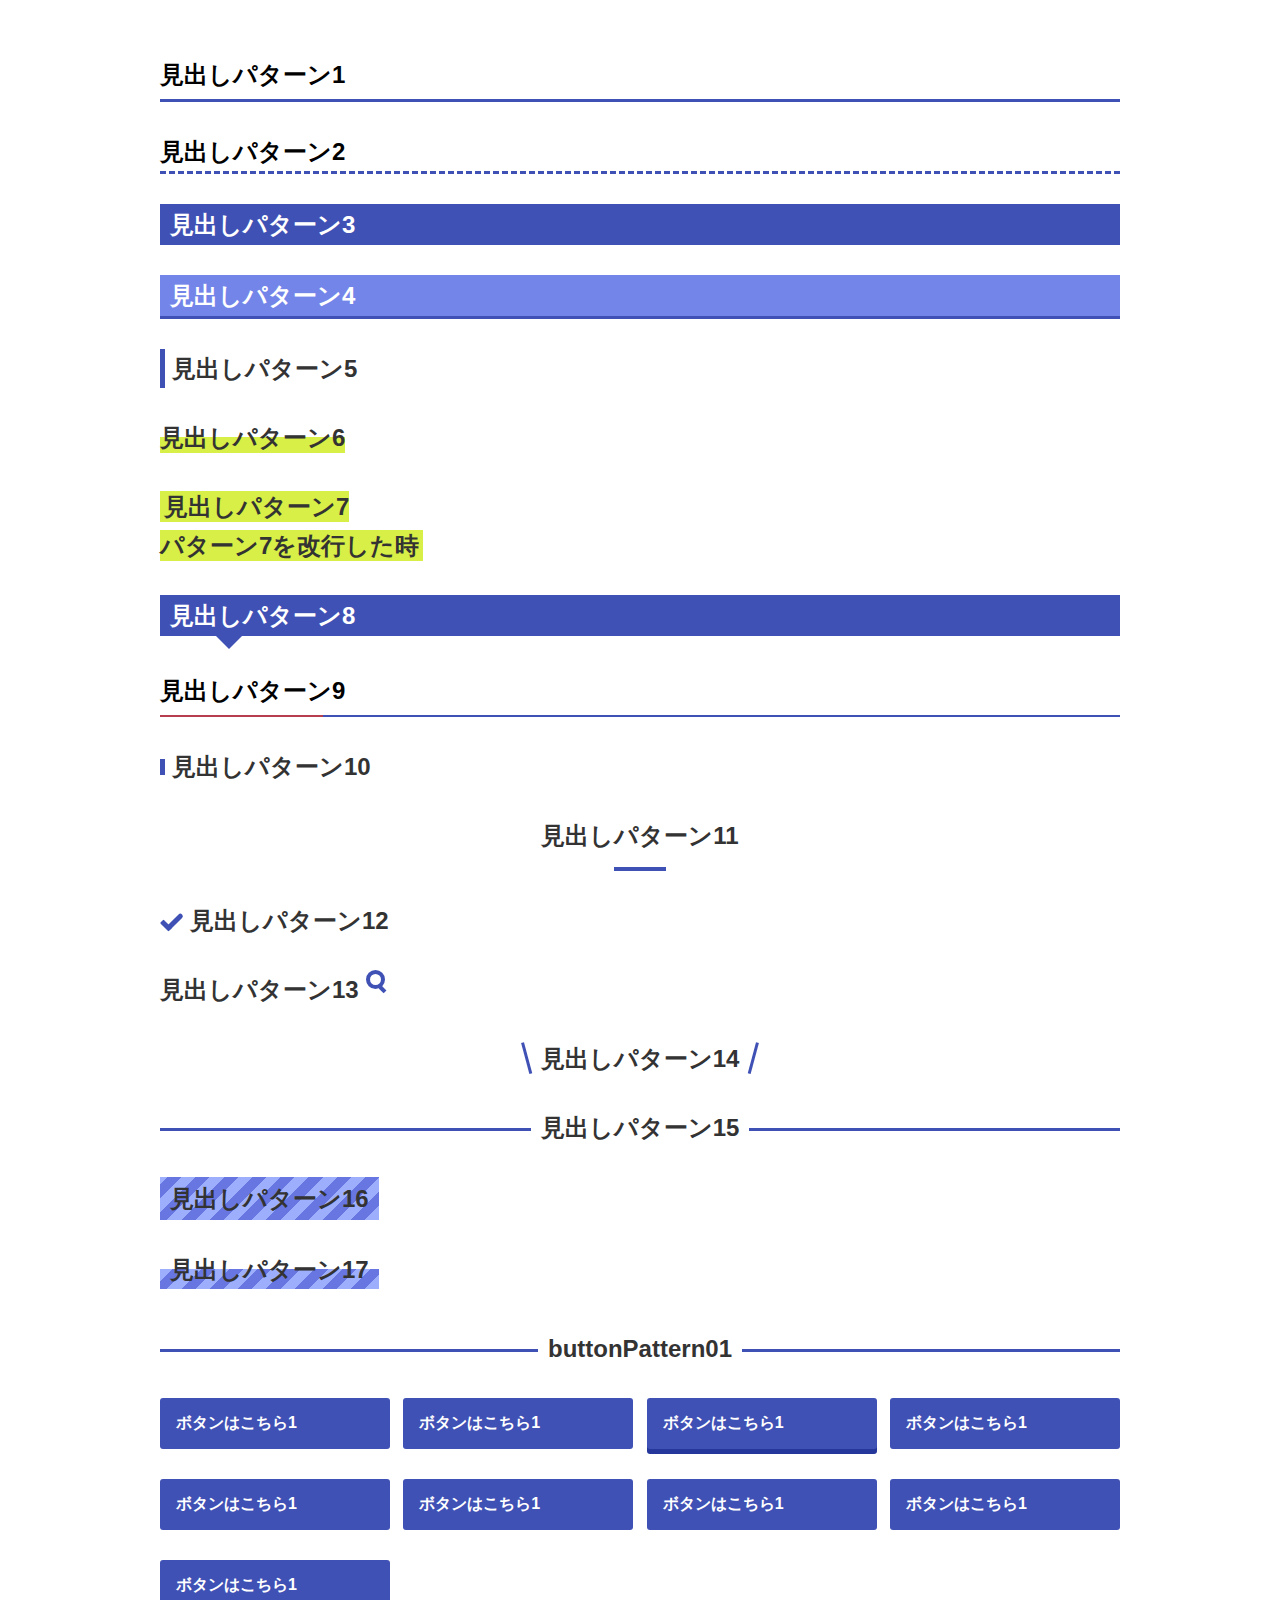
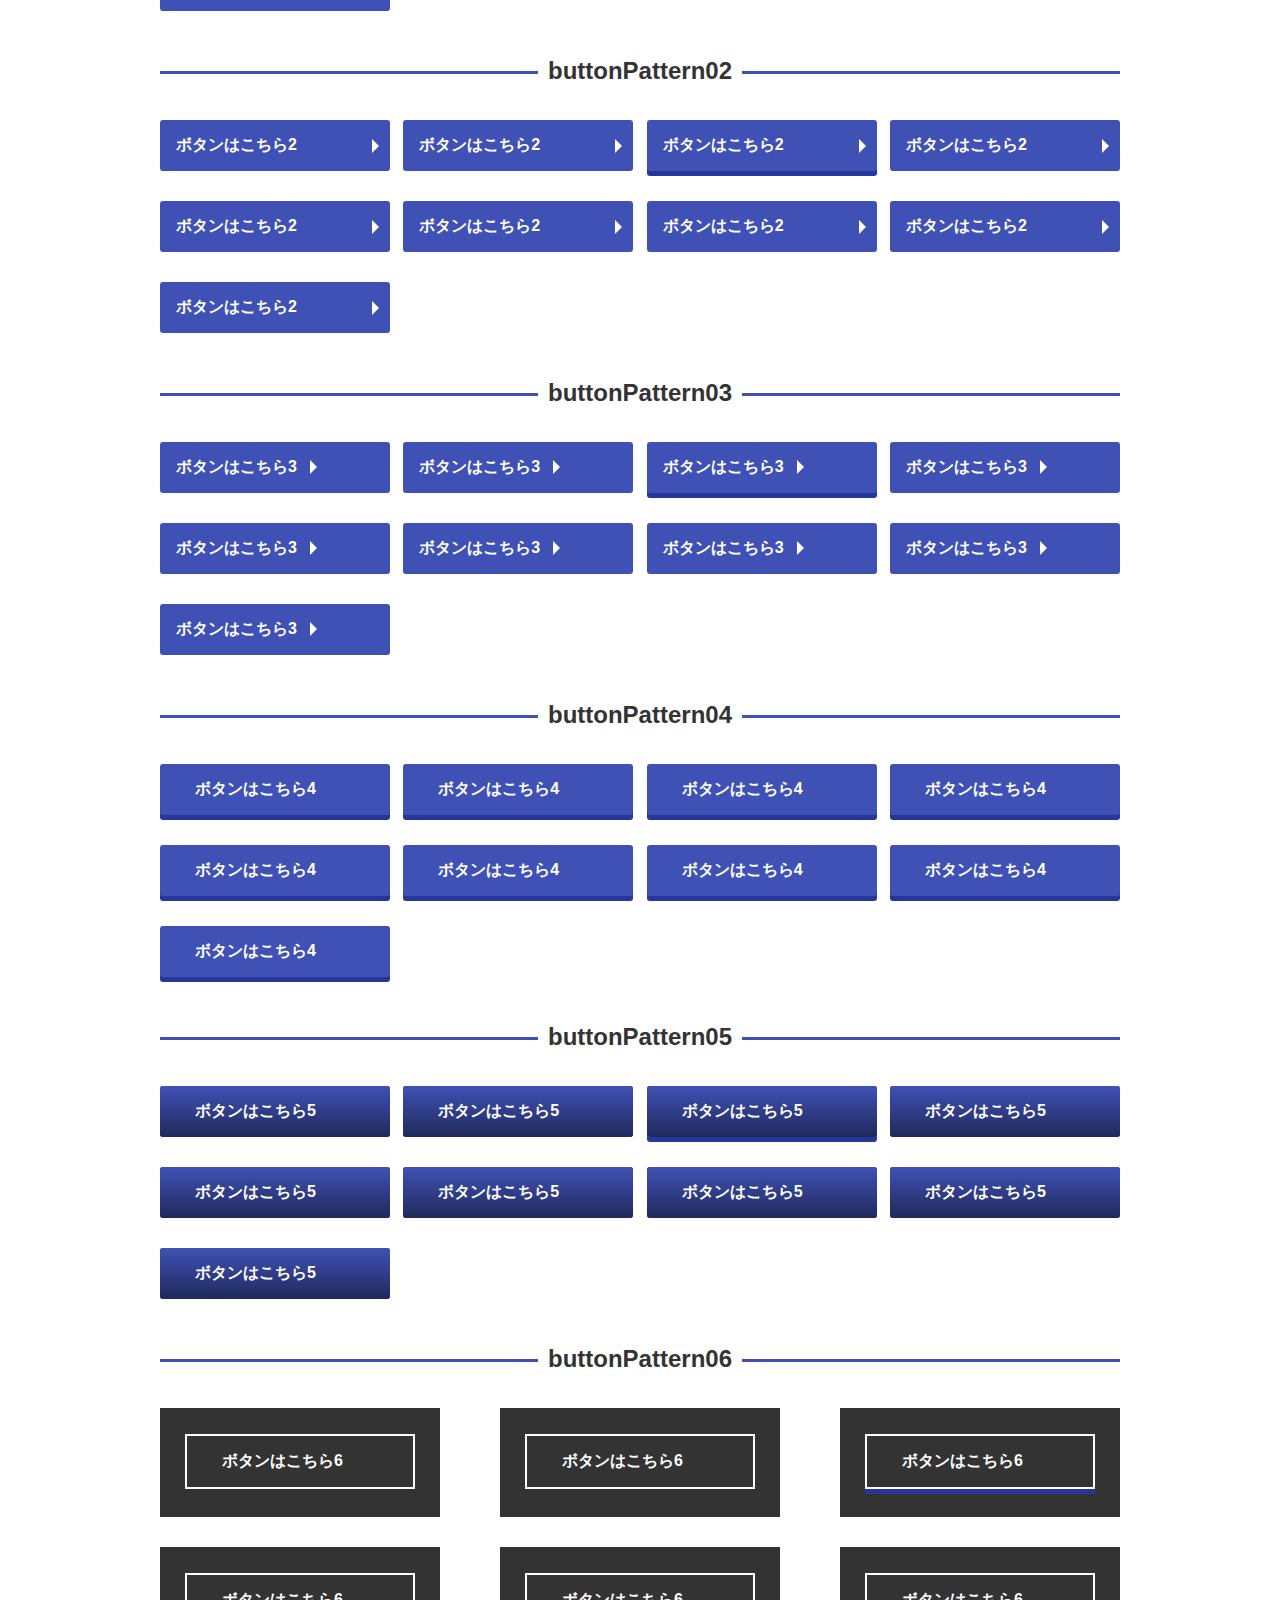
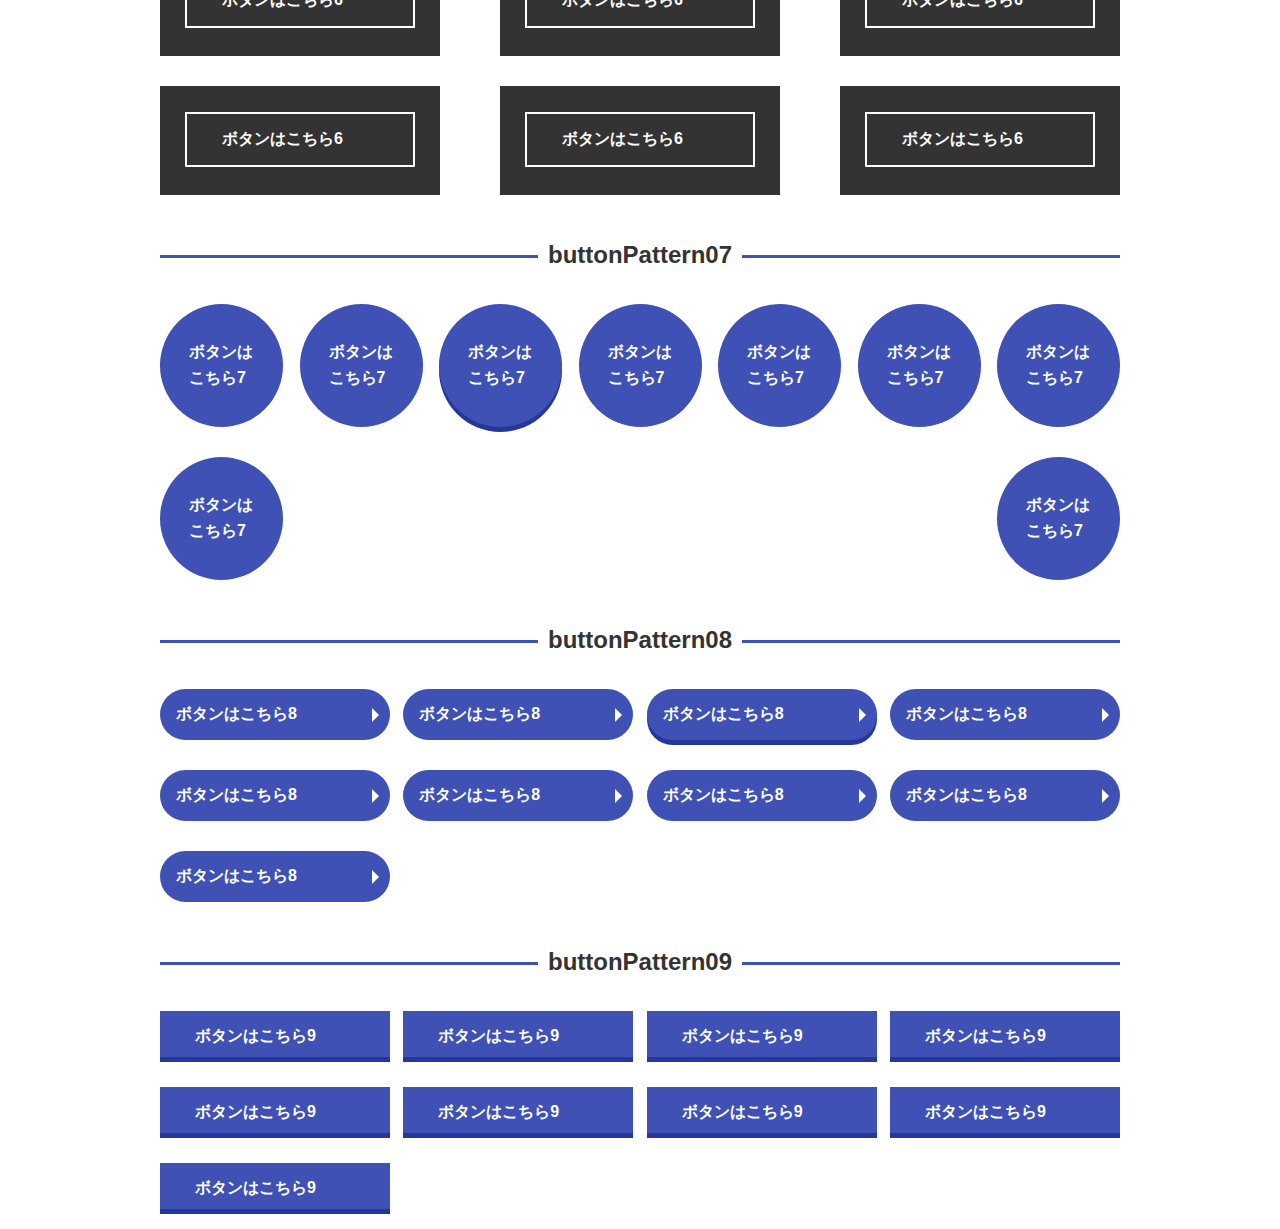
<file: pattern01/index.html>
<!DOCTYPE html>
<html lang="ja">
<head>
    <meta charset="UTF-8">
    <meta name="viewport" content="width=device-width, initial-scale=1.0">
    <meta http-equiv="X-UA-Compatible" content="ie=edge">
    <title>TF30CO</title>
    <link href="common/css/reset.css" rel="stylesheet">
    <link href="common/css/common.css" rel="stylesheet">
    <link href="css/style.css" rel="stylesheet">
</head>
<body>
    <div class="wrap">
        <div class="wrap-inner">
            <header>
                <div class="inner">
                    <div class="logo"><img src="common/img/logo.png" srcset="common/img/logo.png 1x, common/img/logo@2x.png 2x" alt="The Conmpany"></div>
                    <nav class="global-nav">
                        <ul class="global-nav__list">
                            <li class="global-nav__list__item"><a href="#">Card</a></li>
                            <li class="global-nav__list__item"><a href="#">News</a></li>
                            <li class="global-nav__list__item"><a href="#">Price</a></li>
                            <li class="global-nav__list__item"><a href="#">Access</a></li>
                            <li class="global-nav__list__item"><a href="#">Contact</a></li>
                        </ul>
                    </nav>
                </div><!-- /.inner -->
            </header>

            <main>
                <section>
                    <!-- headingPattern01 -->
                    <div class="mt30">
                        <h1 class="headingPattern01">見出しパターン1</h1>
                    </div>
                    <!-- headingPattern02 -->
                    <div class="mt30">
                        <h1 class="headingPattern02">見出しパターン2</h1>
                    </div>
                    <!-- headingPattern03 -->
                    <div class="mt30">
                        <h1 class="headingPattern03">見出しパターン3</h1>
                    </div>
                    <!-- headingPattern04 -->
                    <div class="mt30">
                        <h1 class="headingPattern04">見出しパターン4</h1>
                    </div>
                    <!-- headingPattern05 -->
                    <div class="mt30">
                        <h1 class="headingPattern05">見出しパターン5</h1>
                    </div>
                    <!-- headingPattern06 -->
                    <div class="mt30">
                        <h1 class="headingPattern06"><span class="text">見出しパターン6</span></h1>
                    </div>
                    <!-- headingPattern07 -->
                    <div class="mt30">
                        <h1 class="headingPattern07"><span class="text">見出しパターン7<br>パターン7を改行した時</span></h1>
                    </div>
                    <!-- headingPattern08 -->
                    <div class="mt30">
                        <h1 class="headingPattern08">見出しパターン8</h1>
                    </div>
                    <!-- headingPattern09 -->
                    <div class="mt30">
                        <h1 class="headingPattern09">見出しパターン9</h1>
                    </div>
                    <!-- headingPattern10 -->
                    <div class="mt30">
                        <h1 class="headingPattern10">見出しパターン10</h1>
                    </div>
                    <!-- headingPattern11-->
                    <div class="mt30">
                        <h1 class="headingPattern11"><span class="text">見出しパターン11</span></h1>
                    </div>
                    <!-- headingPattern12-->
                    <div class="mt30">
                        <h1 class="headingPattern12">見出しパターン12</h1>
                    </div>
                    <!-- headingPattern13-->
                    <div class="mt30">
                        <h1 class="headingPattern13">見出しパターン13</h1>
                    </div>
                    <!-- headingPattern14-->
                    <div class="center mt30">
                        <h1 class="headingPattern14">見出しパターン14</h1>
                    </div>
                    <!-- headingPattern15-->
                    <div class="mt30">
                        <h1 class="headingPattern15"><span class="text">見出しパターン15</span></h1>
                    </div>
                    <!--headingPattern16-->
                    <div class="mt30">
                        <h1 class="headingPattern16"><span class="text">見出しパターン16</span></h1>
                    </div>
                    <!--headingPattern17-->
                    <div class="mt30">
                        <h1 class="headingPattern17"><span class="text">見出しパターン17</span></h1>
                    </div>
                </section>

                <section>
                    <!-- buttonPattern01 -->
                    <h1 class="headingPattern15 mt40"><span class="text">buttonPattern01</span></h1>
                    <div class="bpToggle">
                        <!-- 透明に近づける/.cleary -->
                        <div class="center mt30">
                            <a href="#" class="buttonPattern01 cleary">ボタンはこちら1</a>
                        </div>
                        <!-- 色が反転/.inversion -->
                        <div class="center mt30">
                            <a href="#" class="buttonPattern01 inversion">ボタンはこちら1</a>
                        </div>
                        <!-- 凹むボタン/.dent -->
                        <div class="center mt30">
                            <a href="#" class="buttonPattern01 dent">ボタンはこちら1</a>
                        </div>
                        <!-- 浮き上がって影/.flowShadow -->
                        <div class="center mt30">
                            <a href="#" class="buttonPattern01 flowShadow">ボタンはこちら1</a>
                        </div>
                        <!-- X軸で回転/.xRoll -->
                        <div class="center mt30">
                            <a href="#" class="buttonPattern01 xRoll">ボタンはこちら1</a>
                        </div>
                        <!-- Y軸で回転/.yRoll -->
                        <div class="center mt30">
                            <a href="#" class="buttonPattern01 yRoll">ボタンはこちら1</a>
                        </div>
                        <!-- 時計回りに回転/.clockwise -->
                        <div class="center mt30">
                            <a href="#" class="buttonPattern01 clockwise">ボタンはこちら1</a>
                        </div>
                        <!-- 画像が拡大/.expansion -->
                        <div class="center mt30">
                            <a href="#" class="buttonPattern01 expansion">ボタンはこちら1</a>
                        </div>
                        <!-- 色を変える/.colorChange -->
                        <div class="center mt30">
                            <a href="#" class="buttonPattern01 colorChange">ボタンはこちら1</a>
                        </div>
                    </div><!-- /.bpToggle -->


                    <!-- buttonPattern02 -->
                    <h1 class="headingPattern15 mt40"><span class="text">buttonPattern02</span></h1>
                    <div class="bpToggle">
                        <!-- 透明に近づける/.cleary -->
                        <div class="center mt30">
                            <a href="#" class="buttonPattern02 cleary">ボタンはこちら2</a>
                        </div>
                        <!-- 色が反転/.inversion -->
                        <div class="center mt30">
                            <a href="#" class="buttonPattern02 inversion">ボタンはこちら2</a>
                        </div>
                        <!-- 凹むボタン/.dent -->
                        <div class="center mt30">
                            <a href="#" class="buttonPattern02 dent">ボタンはこちら2</a>
                        </div>
                        <!-- 浮き上がって影/.flowShadow -->
                        <div class="center mt30">
                            <a href="#" class="buttonPattern02 flowShadow">ボタンはこちら2</a>
                        </div>
                        <!-- X軸で回転/.xRoll -->
                        <div class="center mt30">
                            <a href="#" class="buttonPattern02 xRoll">ボタンはこちら2</a>
                        </div>
                        <!-- Y軸で回転/.yRoll -->
                        <div class="center mt30">
                            <a href="#" class="buttonPattern02 yRoll">ボタンはこちら2</a>
                        </div>
                        <!-- 時計回りに回転/.clockwise -->
                        <div class="center mt30">
                            <a href="#" class="buttonPattern02 clockwise">ボタンはこちら2</a>
                        </div>
                        <!-- 画像が拡大/.expansion -->
                        <div class="center mt30">
                            <a href="#" class="buttonPattern02 expansion">ボタンはこちら2</a>
                        </div>
                        <!-- 色を変える/.colorChange -->
                        <div class="center mt30">
                            <a href="#" class="buttonPattern02 colorChange">ボタンはこちら2</a>
                        </div>
                    </div><!-- /.bpToggle -->


                    <!-- buttonPattern03 -->
                    <h1 class="headingPattern15 mt40"><span class="text">buttonPattern03</span></h1>
                    <div class="bpToggle">
                        <!-- 透明に近づける/.cleary -->
                        <div class="center mt30">
                            <a href="#" class="buttonPattern03 cleary"><span class="text">ボタンはこちら3</span></a>
                        </div>
                        <!-- 色が反転/.inversion -->
                        <div class="center mt30">
                            <a href="#" class="buttonPattern03 inversion"><span class="text">ボタンはこちら3</span></a>
                        </div>
                        <!-- 凹むボタン/.dent -->
                        <div class="center mt30">
                            <a href="#" class="buttonPattern03 dent"><span class="text">ボタンはこちら3</span></a>
                        </div>
                        <!-- 浮き上がって影/.flowShadow -->
                        <div class="center mt30">
                            <a href="#" class="buttonPattern03 flowShadow"><span class="text">ボタンはこちら3</span></a>
                        </div>
                        <!-- X軸で回転/.xRoll -->
                        <div class="center mt30">
                            <a href="#" class="buttonPattern03 xRoll"><span class="text">ボタンはこちら3</span></a>
                        </div>
                        <!-- Y軸で回転/.yRoll -->
                        <div class="center mt30">
                            <a href="#" class="buttonPattern03 yRoll"><span class="text">ボタンはこちら3</span></a>
                        </div>
                        <!-- 時計回りに回転/.clockwise -->
                        <div class="center mt30">
                            <a href="#" class="buttonPattern03 clockwise"><span class="text">ボタンはこちら3</span></a>
                        </div>
                        <!-- 画像が拡大/.expansion -->
                        <div class="center mt30">
                            <a href="#" class="buttonPattern03 expansion"><span class="text">ボタンはこちら3</span></a>
                        </div>
                        <!-- 色を変える/.colorChange -->
                        <div class="center mt30">
                            <a href="#" class="buttonPattern03 colorChange"><span class="text">ボタンはこちら3</span></a>
                        </div>
                    </div><!-- /.bpToggle -->


                    <!-- buttonPattern04 -->
                    <h1 class="headingPattern15 mt40"><span class="text">buttonPattern04</span></h1>
                    <div class="bpToggle">
                        <!-- 透明に近づける/.cleary -->
                        <div class="center mt30">
                            <a href="#" class="buttonPattern04 cleary">ボタンはこちら4</a>
                        </div>
                        <!-- 色が反転/.inversion -->
                        <div class="center mt30">
                            <a href="#" class="buttonPattern04 inversion">ボタンはこちら4</a>
                        </div>
                        <!-- 凹むボタン/.dent -->
                        <div class="center mt30">
                            <a href="#" class="buttonPattern04 dent">ボタンはこちら4</a>
                        </div>
                        <!-- 浮き上がって影/.flowShadow -->
                        <div class="center mt30">
                            <a href="#" class="buttonPattern04 flowShadow">ボタンはこちら4</a>
                        </div>
                        <!-- X軸で回転/.xRoll -->
                        <div class="center mt30">
                            <a href="#" class="buttonPattern04 xRoll">ボタンはこちら4</a>
                        </div>
                        <!-- Y軸で回転/.yRoll -->
                        <div class="center mt30">
                            <a href="#" class="buttonPattern04 yRoll">ボタンはこちら4</a>
                        </div>
                        <!-- 時計回りに回転/.clockwise -->
                        <div class="center mt30">
                            <a href="#" class="buttonPattern04 clockwise">ボタンはこちら4</a>
                        </div>
                        <!-- 画像が拡大/.expansion -->
                        <div class="center mt30">
                            <a href="#" class="buttonPattern04 expansion">ボタンはこちら4</a>
                        </div>
                        <!-- 色を変える/.colorChange -->
                        <div class="center mt30">
                            <a href="#" class="buttonPattern04 colorChange">ボタンはこちら4</a>
                        </div>
                    </div><!-- /.bpToggle -->


                    <!-- buttonPattern05 -->
                    <h1 class="headingPattern15 mt40"><span class="text">buttonPattern05</span></h1>
                    <div class="bpToggle">
                        <!-- 透明に近づける/.cleary -->
                        <div class="center mt30">
                            <a href="#" class="buttonPattern05 cleary">ボタンはこちら5</a>
                        </div>
                        <!-- 色が反転/.inversion -->
                        <div class="center mt30">
                            <a href="#" class="buttonPattern05 inversion">ボタンはこちら5</a>
                        </div>
                        <!-- 凹むボタン/.dent -->
                        <div class="center mt30">
                            <a href="#" class="buttonPattern05 dent">ボタンはこちら5</a>
                        </div>
                        <!-- 浮き上がって影/.flowShadow -->
                        <div class="center mt30">
                            <a href="#" class="buttonPattern05 flowShadow">ボタンはこちら5</a>
                        </div>
                        <!-- X軸で回転/.xRoll -->
                        <div class="center mt30">
                            <a href="#" class="buttonPattern05 xRoll">ボタンはこちら5</a>
                        </div>
                        <!-- Y軸で回転/.yRoll -->
                        <div class="center mt30">
                            <a href="#" class="buttonPattern05 yRoll">ボタンはこちら5</a>
                        </div>
                        <!-- 時計回りに回転/.clockwise -->
                        <div class="center mt30">
                            <a href="#" class="buttonPattern05 clockwise">ボタンはこちら5</a>
                        </div>
                        <!-- 画像が拡大/.expansion -->
                        <div class="center mt30">
                            <a href="#" class="buttonPattern05 expansion">ボタンはこちら5</a>
                        </div>
                        <!-- 色を変える/.colorChange -->
                        <div class="center mt30">
                            <a href="#" class="buttonPattern05 colorChange">ボタンはこちら5</a>
                        </div>
                    </div><!-- /.bpToggle -->


                    <!-- buttonPattern06 -->
                    <h1 class="headingPattern15 mt40"><span class="text">buttonPattern06</span></h1>
                    <div class="bpToggle">
                        <!-- 透明に近づける/.cleary -->
                        <div class="center mt30 buttonPattern06Outer">
                            <a href="#" class="buttonPattern06 cleary"> ボタンはこちら6</a>
                        </div>
                        <!-- 色が反転/.inversion -->
                        <div class="center mt30 buttonPattern06Outer">
                            <a href="#" class="buttonPattern06 inversion">ボタンはこちら6</a>
                        </div>
                        <!-- 凹むボタン/.dent -->
                        <div class="center mt30 buttonPattern06Outer">
                            <a href="#" class="buttonPattern06 dent">ボタンはこちら6</a>
                        </div>
                        <!-- 浮き上がって影/.flowShadow -->
                        <div class="center mt30 buttonPattern06Outer">
                            <a href="#" class="buttonPattern06 flowShadow">ボタンはこちら6</a>
                        </div>
                        <!-- X軸で回転/.xRoll -->
                        <div class="center mt30 buttonPattern06Outer">
                            <a href="#" class="buttonPattern06 xRoll">ボタンはこちら6</a>
                        </div>
                        <!-- Y軸で回転/.yRoll -->
                        <div class="center mt30 buttonPattern06Outer">
                            <a href="#" class="buttonPattern06 yRoll">ボタンはこちら6</a>
                        </div>
                        <!-- 時計回りに回転/.clockwise -->
                        <div class="center mt30 buttonPattern06Outer">
                            <a href="#" class="buttonPattern06 clockwise">ボタンはこちら6</a>
                        </div>
                        <!-- 画像が拡大/.expansion -->
                        <div class="center mt30 buttonPattern06Outer">
                            <a href="#" class="buttonPattern06 expansion">ボタンはこちら6</a>
                        </div>
                        <!-- 色を変える/.colorChange -->
                        <div class="center mt30 buttonPattern06Outer">
                            <a href="#" class="buttonPattern06 colorChange">ボタンはこちら6</a>
                        </div>
                    </div><!-- /.bpToggle -->


                    <!-- buttonPattern07 -->
                    <h1 class="headingPattern15 mt40"><span class="text">buttonPattern07</span></h1>
                    <div class="bpToggle">
                        <!-- 透明に近づける/.cleary -->
                        <div class="center mt30">
                            <a href="#" class="buttonPattern07 cleary">ボタンはこちら7</a>
                        </div>
                        <!-- 色が反転/.inversion -->
                        <div class="center mt30">
                            <a href="#" class="buttonPattern07 inversion">ボタンはこちら7</a>
                        </div>
                        <!-- 凹むボタン/.dent -->
                        <div class="center mt30">
                            <a href="#" class="buttonPattern07 dent">ボタンはこちら7</a>
                        </div>
                        <!-- 浮き上がって影/.flowShadow -->
                        <div class="center mt30">
                            <a href="#" class="buttonPattern07 flowShadow">ボタンはこちら7</a>
                        </div>
                        <!-- X軸で回転/.xRoll -->
                        <div class="center mt30">
                            <a href="#" class="buttonPattern07 xRoll">ボタンはこちら7</a>
                        </div>
                        <!-- Y軸で回転/.yRoll -->
                        <div class="center mt30">
                            <a href="#" class="buttonPattern07 yRoll">ボタンはこちら7</a>
                        </div>
                        <!-- 時計回りに回転/.clockwise -->
                        <div class="center mt30">
                            <a href="#" class="buttonPattern07 clockwise">ボタンはこちら7</a>
                        </div>
                        <!-- 画像が拡大/.expansion -->
                        <div class="center mt30">
                            <a href="#" class="buttonPattern07 expansion">ボタンはこちら7</a>
                        </div>
                        <!-- 色を変える/.colorChange -->
                        <div class="center mt30">
                            <a href="#" class="buttonPattern07 colorChange">ボタンはこちら7</a>
                        </div>
                    </div><!-- /.bpToggle -->


                    <!-- buttonPattern08 -->
                    <h1 class="headingPattern15 mt40"><span class="text">buttonPattern08</span></h1>
                    <div class="bpToggle">
                        <!-- 透明に近づける/.cleary -->
                        <div class="center mt30">
                            <a href="#" class="buttonPattern08 cleary">ボタンはこちら8</a>
                        </div>
                        <!-- 色が反転/.inversion -->
                        <div class="center mt30">
                            <a href="#" class="buttonPattern08 inversion">ボタンはこちら8</a>
                        </div>
                        <!-- 凹むボタン/.dent -->
                        <div class="center mt30">
                            <a href="#" class="buttonPattern08 dent">ボタンはこちら8</a>
                        </div>
                        <!-- 浮き上がって影/.flowShadow -->
                        <div class="center mt30">
                            <a href="#" class="buttonPattern08 flowShadow">ボタンはこちら8</a>
                        </div>
                        <!-- X軸で回転/.xRoll -->
                        <div class="center mt30">
                            <a href="#" class="buttonPattern08 xRoll">ボタンはこちら8</a>
                        </div>
                        <!-- Y軸で回転/.yRoll -->
                        <div class="center mt30">
                            <a href="#" class="buttonPattern08 yRoll">ボタンはこちら8</a>
                        </div>
                        <!-- 時計回りに回転/.clockwise -->
                        <div class="center mt30">
                            <a href="#" class="buttonPattern08 clockwise">ボタンはこちら8</a>
                        </div>
                        <!-- 画像が拡大/.expansion -->
                        <div class="center mt30">
                            <a href="#" class="buttonPattern08 expansion">ボタンはこちら8</a>
                        </div>
                        <!-- 色を変える/.colorChange -->
                        <div class="center mt30">
                            <a href="#" class="buttonPattern08 colorChange">ボタンはこちら8</a>
                        </div>
                    </div><!-- /.bpToggle -->


                    <!-- buttonPattern09 -->
                    <h1 class="headingPattern15 mt40"><span class="text">buttonPattern09</span></h1>
                    <div class="bpToggle">
                        <!-- 透明に近づける/.cleary -->
                        <div class="center mt30">
                            <a href="#" class="buttonPattern09 cleary">ボタンはこちら9</a>
                        </div>
                        <!-- 色が反転/.inversion -->
                        <div class="center mt30">
                            <a href="#" class="buttonPattern09 inversion">ボタンはこちら9</a>
                        </div>
                        <!-- 凹むボタン/.dent -->
                        <div class="center mt30">
                            <a href="#" class="buttonPattern09 dent">ボタンはこちら9</a>
                        </div>
                        <!-- 浮き上がって影/.flowShadow -->
                        <div class="center mt30">
                            <a href="#" class="buttonPattern09 flowShadow">ボタンはこちら9</a>
                        </div>
                        <!-- X軸で回転/.xRoll -->
                        <div class="center mt30">
                            <a href="#" class="buttonPattern09 xRoll">ボタンはこちら9</a>
                        </div>
                        <!-- Y軸で回転/.yRoll -->
                        <div class="center mt30">
                            <a href="#" class="buttonPattern09 yRoll">ボタンはこちら9</a>
                        </div>
                        <!-- 時計回りに回転/.clockwise -->
                        <div class="center mt30">
                            <a href="#" class="buttonPattern09 clockwise">ボタンはこちら9</a>
                        </div>
                        <!-- 画像が拡大/.expansion -->
                        <div class="center mt30">
                            <a href="#" class="buttonPattern09 expansion">ボタンはこちら9</a>
                        </div>
                        <!-- 色を変える/.colorChange -->
                        <div class="center mt30">
                            <a href="#" class="buttonPattern09 colorChange">ボタンはこちら9</a>
                        </div>
                    </div><!-- /.bpToggle -->


                </section>
            </main>

        </div><!-- /.wrap-inner -->
    </div><!-- /.wrap -->
</body>
</html>
</file>
<file: pattern01/common/css/common.css>
@charset "UTF-8";
html {
  overflow: auto;
  font-size: 62.5%;
}

body {
  overflow: hidden;
  font-size: 1.6rem;
  font-family: 'Arial',YuGothic,'Yu Gothic','Hiragino Kaku Gothic ProN','ヒラギノ角ゴ ProN W3','メイリオ', Meiryo,'ＭＳ ゴシック',sans-serif;
  line-height: 1.6;
}

a {
  text-decoration: none;
}

img {
  max-width: 100%;
  height: auto;
  vertical-align: bottom;
}

@media screen and (max-width: 959px) {
  .wrap {
    max-width: initial;
  }
}

*, *::before, *::after {
  -webkit-box-sizing: border-box;
  box-sizing: border-box;
}

header {
  position: fixed;
  top: 0;
  background: #3F51B5;
  width: 100%;
  -webkit-box-shadow: 0px 3px 3px rgba(0, 0, 0, 0.16);
  box-shadow: 0px 3px 3px rgba(0, 0, 0, 0.16);
  z-index: 100;
}

@media screen and (max-width: 959px) {
  header {
    max-width: initial;
  }
}

header .inner {
  margin: 0 auto;
  max-width: 96%;
  width: 1088px;
  display: -webkit-box;
  display: -ms-flexbox;
  display: flex;
  -webkit-box-pack: justify;
  -ms-flex-pack: justify;
  justify-content: space-between;
  -webkit-box-align: center;
  -ms-flex-align: center;
  align-items: center;
  -ms-flex-wrap: wrap;
  flex-wrap: wrap;
  padding: 30px 0;
}

@media screen and (max-width: 559px) {
  header .inner {
    -webkit-box-pack: center;
    -ms-flex-pack: center;
    justify-content: center;
    padding: 1% 2%;
  }
}

header .inner .logo {
  margin-right: 20px;
  width: 200px;
}

@media screen and (max-width: 559px) {
  header .inner .logo {
    margin-right: 0;
  }
}

@media screen and (max-width: 559px) {
  header .inner .global-nav {
    display: none;
  }
}

header .inner .global-nav .global-nav__list {
  display: -webkit-box;
  display: -ms-flexbox;
  display: flex;
  margin: 0 5px 0 0;
}

header .inner .global-nav .global-nav__list > .global-nav__list__item {
  margin: 0 0 0 30px;
}

header .inner .global-nav .global-nav__list > .global-nav__list__item:first-child {
  margin: 0;
}

header .inner .global-nav .global-nav__list > .global-nav__list__item > a {
  color: #FFFFFF;
}

header .inner .global-nav .global-nav__list > .global-nav__list__item > a:hover {
  text-decoration: none;
  padding-bottom: 5px;
  border-bottom: 3px solid #E81919;
}

.mv {
  padding: 98px 0 0;
  background: url(../img/mainvisual.png) no-repeat center bottom;
}

@media screen and (max-width: 559px) {
  .mv {
    padding-top: calc(39px + 2%);
    background-position: top;
  }
}

.mv .readbox {
  position: relative;
  top: 0;
  left: 0;
  width: 800px;
  max-width: 95%;
  margin: 0 auto;
  padding: 150px 0 138px;
  text-align: center;
}

@media screen and (max-width: 559px) {
  .mv .readbox {
    padding: 10% 0 10%;
  }
}

.mv .readbox .readbox__heading01 {
  line-height: 1.28;
  font-weight: bold;
  font-size: 6.8rem;
}

@media screen and (max-width: 559px) {
  .mv .readbox .readbox__heading01 {
    font-size: 4rem;
  }
}

.mv .readbox .readbox__heading01 .readbox__heading01__span {
  display: inline-block;
  text-align: center;
}

.mv .readbox .readbox__readtext {
  line-height: 1.29;
  margin-top: 13px;
  font-size: 3.8rem;
  font-weight: bold;
}

@media screen and (max-width: 559px) {
  .mv .readbox .readbox__readtext {
    font-size: 2rem;
  }
}

.mv .readbox .readbox__readtext .readbox__readtext__span {
  display: inline-block;
  text-align: center;
}

.mv .readbox .readbox__btn {
  -webkit-box-sizing: border-box;
  box-sizing: border-box;
  display: inline-block;
  width: 390px;
  margin: 81px 0 0;
  padding: 18px 20px 16px;
  border-radius: 12px;
  background: #3F51B5;
  color: #FFFFFF;
  line-height: 1.29;
  font-size: 3.8rem;
  font-weight: bold;
  text-align: center;
  -webkit-box-shadow: 0px 3px 6px rgba(0, 0, 0, 0.16);
  box-shadow: 0px 3px 6px rgba(0, 0, 0, 0.16);
  -webkit-transition: background-color 0.2s;
  transition: background-color 0.2s;
}

.mv .readbox .readbox__btn:hover {
  background-color: #32408f;
}

@media screen and (max-width: 559px) {
  .mv .readbox .readbox__btn {
    width: 80%;
    font-size: 2rem;
  }
}

.mv .readbox .readbox__btn .readbox__btn__text {
  display: inline-block;
  text-align: left;
}
</file>
<file: pattern01/css/style.css>
header {
  display: none;
}

main {
  max-width: 95%;
  width: 960px;
  margin: 0 auto;
  padding: 20px 0;
}

.mt5 {
  margin-top: 5px;
}

.mt10 {
  margin-top: 10px;
}

.mt15 {
  margin-top: 15px;
}

.mt20 {
  margin-top: 20px;
}

.mt25 {
  margin-top: 25px;
}

.mt30 {
  margin-top: 30px;
}

.mt35 {
  margin-top: 35px;
}

.mt40 {
  margin-top: 40px;
}

.mt45 {
  margin-top: 45px;
}

.mt50 {
  margin-top: 50px;
}

.center {
  text-align: center;
}

.headingPattern01 {
  font-weight: bold;
  font-size: 2.4rem;
  line-height: 1.625;
  padding: 0.5rem 0;
  border-bottom: 3px solid #3F51B5;
}

.headingPattern02 {
  font-weight: bold;
  font-size: 2.4rem;
  line-height: 1.625;
  border-bottom: 3px dashed #3F51B5;
}

.headingPattern03 {
  font-weight: bold;
  font-size: 2.4rem;
  line-height: 1.625;
  padding: 0.1rem 1rem;
  background: #3F51B5;
  color: #FFFFFF;
}

.headingPattern04 {
  font-weight: bold;
  font-size: 2.4rem;
  line-height: 1.625;
  padding: 0.1rem 1rem;
  background: #7385E9;
  color: #FFFFFF;
  border-bottom: 3px solid #3F51B5;
}

.headingPattern05 {
  font-weight: bold;
  font-size: 2.4rem;
  line-height: 1.625;
  padding: 0 0.7rem;
  color: #333333;
  border-left: 5px solid #3F51B5;
}

.headingPattern06 {
  font-weight: bold;
  font-size: 2.4rem;
  line-height: 1.625;
  color: #333333;
}

.headingPattern06 .text {
  padding: 0.2rem 0;
  background: -webkit-gradient(linear, left bottom, left top, from(#d7ef46), color-stop(50%, #d7ef46), color-stop(51%, transparent), to(transparent));
  background: -webkit-linear-gradient(bottom, #d7ef46 0%, #d7ef46 50%, transparent 51%, transparent 100%);
  background: linear-gradient(to top, #d7ef46 0%, #d7ef46 50%, transparent 51%, transparent 100%);
}

.headingPattern07 {
  font-weight: bold;
  font-size: 2.4rem;
  line-height: 1.625;
  color: #333333;
}

.headingPattern07 .text {
  padding: 0.2rem 0.4rem;
  background: #D7EF46;
}

.headingPattern08 {
  font-weight: bold;
  font-size: 2.4rem;
  line-height: 1.625;
  position: relative;
  padding: 0.1rem 1rem;
  background: #3F51B5;
  color: #FFFFFF;
}

.headingPattern08::after {
  position: absolute;
  content: "";
  bottom: -26px;
  left: 56px;
  border: 13px solid transparent;
  border-top: 13px solid #3F51B5;
  width: 0;
  height: 0;
}

.headingPattern09 {
  font-weight: bold;
  font-size: 2.4rem;
  line-height: 1.625;
  position: relative;
  padding: 0.5rem 0;
  border-bottom: 2px solid #3F51B5;
}

.headingPattern09::after {
  position: absolute;
  content: "";
  bottom: -2px;
  left: 0;
  display: block;
  border-bottom: 2px solid #B53F4F;
  width: 17%;
}

.headingPattern10 {
  font-weight: bold;
  font-size: 2.4rem;
  line-height: 1.625;
  position: relative;
  padding: 0 0 0 1.2rem;
  color: #333333;
}

.headingPattern10::after {
  position: absolute;
  content: "";
  top: 1.2rem;
  left: 0;
  display: block;
  height: 1.6rem;
  border-left: 5px solid #3F51B5;
}

.headingPattern11 {
  font-weight: bold;
  font-size: 2.4rem;
  line-height: 1.625;
  position: relative;
  padding: 0 0 16px;
  color: #333333;
  text-align: center;
}

.headingPattern11::after {
  position: absolute;
  content: "";
  bottom: 0;
  left: 0;
  right: 0;
  margin: auto;
  display: block;
  width: 52px;
  height: 4px;
  background: #3F51B5;
}

.headingPattern11 .text {
  display: inline-block;
  text-align: left;
}

.headingPattern12 {
  font-weight: bold;
  font-size: 2.4rem;
  line-height: 1.625;
  position: relative;
  padding: 0 0 0 3rem;
  color: #333333;
}

.headingPattern12::before {
  position: absolute;
  content: "";
  top: 22px;
  left: 0;
  margin: auto;
  display: block;
  width: 12px;
  height: 5px;
  background: #3F51B5;
  -webkit-transform: rotate(45deg);
  transform: rotate(45deg);
  border-radius: 1px;
}

.headingPattern12::after {
  position: absolute;
  content: "";
  top: 18px;
  left: 5px;
  margin: auto;
  display: block;
  width: 20px;
  height: 5px;
  background: #3F51B5;
  -webkit-transform: rotate(-45deg);
  transform: rotate(-45deg);
  border-radius: 10px;
}

.headingPattern13 {
  font-weight: bold;
  font-size: 2.4rem;
  line-height: 1.625;
  position: relative;
  display: inline-block;
  color: #333333;
  padding: 0 26px 0 0;
}

.headingPattern13::before {
  position: absolute;
  top: 0;
  right: 0;
  margin: auto;
  content: "";
  display: block;
  width: 19px;
  height: 19px;
  border-radius: 50%;
  border: 4px solid #3F51B5;
}

.headingPattern13::after {
  position: absolute;
  content: "";
  top: 17px;
  right: 0;
  margin: auto;
  display: block;
  width: 7px;
  height: 7px;
  border-top: 4px solid #3F51B5;
  -webkit-transform: rotate(45deg);
  transform: rotate(45deg);
}

.headingPattern14 {
  font-weight: bold;
  font-size: 2.4rem;
  line-height: 1.625;
  padding: 0 2.5rem;
  position: relative;
  display: inline-block;
  color: #333333;
  text-align: left;
}

.headingPattern14::before {
  position: absolute;
  content: "";
  bottom: 0.5rem;
  left: 0.9rem;
  display: block;
  width: 1.2rem;
  height: 81.62%;
  max-height: 100px;
  border-left: 3px solid #3F51B5;
  -webkit-transform: rotate(-15deg);
  transform: rotate(-15deg);
}

.headingPattern14::after {
  position: absolute;
  content: "";
  bottom: 0.5rem;
  right: 0.9rem;
  display: block;
  width: 1.2rem;
  height: 81.62%;
  max-height: 100px;
  border-right: 3px solid #3F51B5;
  -webkit-transform: rotate(15deg);
  transform: rotate(15deg);
}

.headingPattern15 {
  position: relative;
  font-weight: bold;
  font-size: 2.4rem;
  line-height: 1.625;
  color: #333333;
  text-align: center;
}

.headingPattern15::before {
  position: absolute;
  content: "";
  top: 50%;
  display: block;
  width: 100%;
  border-top: 3px solid #3F51B5;
}

.headingPattern15 .text {
  position: relative;
  top: 0;
  bottom: 0;
  margin: auto;
  -webkit-box-sizing: border-box;
  box-sizing: border-box;
  max-width: 90%;
  padding: 0 1rem;
  display: inline-block;
  background: #fff;
  text-align: left;
}

.headingPattern16 {
  font-weight: bold;
  font-size: 2.4rem;
  line-height: 1.625;
  color: #333333;
}

.headingPattern16 .text {
  display: inline-block;
  padding: 0.2rem 1rem;
  background: -webkit-repeating-linear-gradient(135deg, #9daffc, #9daffc 10px, #6876e2 10px, #6876e2 20px);
  background: repeating-linear-gradient(-45deg, #9daffc, #9daffc 10px, #6876e2 10px, #6876e2 20px);
}

.headingPattern17 {
  font-weight: bold;
  font-size: 2.4rem;
  line-height: 1.625;
  color: #333333;
}

.headingPattern17 .text {
  padding: 0.6rem 1rem;
  background: -webkit-repeating-linear-gradient(bottom, transparent, transparent 50%, #fff 50%, #fff 100%), -webkit-repeating-linear-gradient(135deg, #9daffc, #9daffc 10px, #6876e2 10px, #6876e2 20px);
  background: repeating-linear-gradient(0deg, transparent, transparent 50%, #fff 50%, #fff 100%), repeating-linear-gradient(-45deg, #9daffc, #9daffc 10px, #6876e2 10px, #6876e2 20px);
}

.buttonPattern01 {
  display: inline-block;
  max-width: 100%;
  width: 230px;
  padding: 1.2rem 1.6rem 1.3rem;
  background: #3F51B5;
  border-radius: 3px;
  text-align: left;
  color: #fff;
  font-weight: bold;
  font-size: 1.6rem;
  line-height: 1.625;
  -webkit-transition: background-color 0.2s;
  transition: background-color 0.2s;
}

.buttonPattern02 {
  position: relative;
  display: inline-block;
  max-width: 100%;
  width: 230px;
  padding: 1.2rem 3.5rem 1.3rem 1.6rem;
  background: #3F51B5;
  border-radius: 3px;
  text-align: left;
  color: #fff;
  font-weight: bold;
  font-size: 1.6rem;
  line-height: 1.625;
  -webkit-transition: background-color 0.2s;
  transition: background-color 0.2s;
}

.buttonPattern02::after {
  position: absolute;
  content: "";
  top: 0;
  right: 4px;
  bottom: 0;
  margin: auto;
  display: block;
  width: 0;
  height: 0;
  border: 7px solid transparent;
  border-left: 7px solid #fff;
}

.buttonPattern03 {
  display: inline-block;
  max-width: 100%;
  width: 230px;
  padding: 1.2rem 3.5rem 1.3rem 1.6rem;
  background: #3F51B5;
  border-radius: 3px;
  text-align: left;
  color: #fff;
  font-weight: bold;
  font-size: 1.6rem;
  line-height: 1.625;
  -webkit-transition: background-color 0.2s;
  transition: background-color 0.2s;
}

.buttonPattern03 .text {
  position: relative;
  display: inline-block;
  -webkit-box-sizing: border-box;
  box-sizing: border-box;
  max-width: 100%;
}

.buttonPattern03 .text::after {
  position: absolute;
  content: "";
  top: 0;
  right: -2.7rem;
  bottom: 0;
  margin: auto;
  display: block;
  width: 0;
  height: 0;
  border: 7px solid transparent;
  border-left: 7px solid #fff;
}

.buttonPattern04 {
  display: inline-block;
  max-width: 100%;
  width: 230px;
  padding: 1.2rem 3.5rem 1.3rem;
  background: #3F51B5;
  border-radius: 3px;
  text-align: left;
  color: #fff;
  font-weight: bold;
  font-size: 1.6rem;
  line-height: 1.625;
  -webkit-transition: background-color 0.2s;
  transition: background-color 0.2s;
  -webkit-box-shadow: 0px 5px 0px #25379B;
  box-shadow: 0px 5px 0px #25379B;
}

.buttonPattern05 {
  position: relative;
  display: inline-block;
  max-width: 100%;
  width: 230px;
  padding: 1.2rem 3.5rem 1.3rem;
  background: transparent;
  border-radius: 3px;
  text-align: left;
  color: #fff;
  font-weight: bold;
  font-size: 1.6rem;
  line-height: 1.625;
  -webkit-transition: none;
  transition: none;
}

.buttonPattern05::before {
  position: absolute;
  content: "";
  top: 0;
  left: 0;
  z-index: -1;
  width: 100%;
  height: 100%;
  border-radius: 3px;
  background: -webkit-gradient(linear, left top, left bottom, from(#3f51b5), to(#20295b));
  background: -webkit-linear-gradient(top, #3f51b5 0%, #20295b 100%);
  background: linear-gradient(to bottom, #3f51b5 0%, #20295b 100%);
  -webkit-transition: opacity 0.2s;
  transition: opacity 0.2s;
}

.buttonPattern05:hover::before {
  opacity: 0;
}

.buttonPattern05::after {
  position: absolute;
  content: "";
  top: 0;
  left: 0;
  z-index: -2;
  width: 100%;
  height: 100%;
  border-radius: 3px;
  background: -webkit-gradient(linear, left bottom, left top, from(#3f51b5), to(#20295b));
  background: -webkit-linear-gradient(bottom, #3f51b5 0%, #20295b 100%);
  background: linear-gradient(to top, #3f51b5 0%, #20295b 100%);
}

.buttonPattern06Outer {
  background: #333;
  padding: 2.6rem 2.5rem 2.8rem;
}

.buttonPattern06 {
  display: inline-block;
  max-width: 100%;
  width: 230px;
  padding: 1.2rem 3.5rem 1.3rem;
  background: #333;
  border-radius: 0;
  text-align: left;
  color: #fff;
  font-weight: bold;
  font-size: 1.6rem;
  line-height: 1.625;
  -webkit-transition: background-color 0.2s;
  transition: background-color 0.2s;
  -webkit-box-sizing: border-box;
  box-sizing: border-box;
  border: 2px solid #FFFFFF;
}

.buttonPattern07 {
  display: inline-block;
  max-width: 100%;
  width: 123px;
  padding: 3.5rem 2.9rem 3.6rem;
  background: #3F51B5;
  border-radius: 50%;
  text-align: left;
  color: #fff;
  font-weight: bold;
  font-size: 1.6rem;
  line-height: 1.625;
  -webkit-transition: background-color 0.2s;
  transition: background-color 0.2s;
  -webkit-box-sizing: border-box;
  box-sizing: border-box;
}

.buttonPattern08 {
  position: relative;
  display: inline-block;
  max-width: 100%;
  width: 230px;
  padding: 1.2rem 3.5rem 1.3rem 1.6rem;
  background: #3F51B5;
  border-radius: 115px;
  text-align: left;
  color: #fff;
  font-weight: bold;
  font-size: 1.6rem;
  line-height: 1.625;
  -webkit-transition: background-color 0.2s;
  transition: background-color 0.2s;
}

.buttonPattern08::after {
  position: absolute;
  content: "";
  top: 0;
  right: 4px;
  bottom: 0;
  margin: auto;
  display: block;
  width: 0;
  height: 0;
  border: 7px solid transparent;
  border-left: 7px solid #fff;
}

.buttonPattern09 {
  display: inline-block;
  max-width: 100%;
  width: 230px;
  padding: 1.2rem 3.5rem 0.8rem;
  background: #3F51B5;
  border-radius: 0;
  text-align: left;
  color: #fff;
  font-weight: bold;
  font-size: 1.6rem;
  line-height: 1.625;
  -webkit-transition: background-color 0.2s;
  transition: background-color 0.2s;
  -webkit-box-shadow: 0px 5px 0px #25379B;
  box-shadow: 0px 5px 0px #25379B;
}

.bpToggle {
  display: -webkit-box;
  display: -ms-flexbox;
  display: flex;
  -ms-flex-wrap: wrap;
  flex-wrap: wrap;
  -webkit-box-pack: justify;
  -ms-flex-pack: justify;
  justify-content: space-between;
}

.cleary {
  -webkit-transition: all 0.3s;
  transition: all 0.3s;
}

.cleary:hover {
  opacity: 0.7;
}

.inversion {
  -webkit-transition: all 0.3s;
  transition: all 0.3s;
}

.inversion:hover {
  background: #c0ae4a;
}

.dent {
  -webkit-box-shadow: 0px 5px 0px #25379B;
  box-shadow: 0px 5px 0px #25379B;
  -webkit-transition: all 0.3s;
  transition: all 0.3s;
}

.dent:hover {
  -webkit-box-shadow: none;
  box-shadow: none;
  -webkit-transform: translateY(5px);
  transform: translateY(5px);
}

.flowShadow {
  -webkit-transition: all 0.3s;
  transition: all 0.3s;
}

.flowShadow:hover {
  -webkit-box-shadow: 0 5px 5px 0 rgba(0, 0, 0, 0.25);
  box-shadow: 0 5px 5px 0 rgba(0, 0, 0, 0.25);
  -webkit-transform: translateY(-5px);
  transform: translateY(-5px);
}

.xRoll {
  -webkit-transition: all 1s linear 0s;
  transition: all 1s linear 0s;
}

.xRoll:hover {
  -webkit-transform: rotateX(360deg);
  transform: rotateX(360deg);
}

.yRoll {
  -webkit-transition: all 1s linear 0s;
  transition: all 1s linear 0s;
}

.yRoll:hover {
  -webkit-transform: rotateY(360deg);
  transform: rotateY(360deg);
}

.clockwise {
  -webkit-transition: all 1s linear 0s;
  transition: all 1s linear 0s;
}

.clockwise:hover {
  -webkit-transform: rotateZ(360deg);
  transform: rotateZ(360deg);
}

.expansion {
  -webkit-transition: all 0.6s linear 0s;
  transition: all 0.6s linear 0s;
}

.expansion:hover {
  -webkit-transform: scale(1.1, 1.1);
  transform: scale(1.1, 1.1);
}

.colorChange {
  -webkit-transition: all 0.3s;
  transition: all 0.3s;
}

.colorChange:hover {
  background: #32408f;
}
</file>
